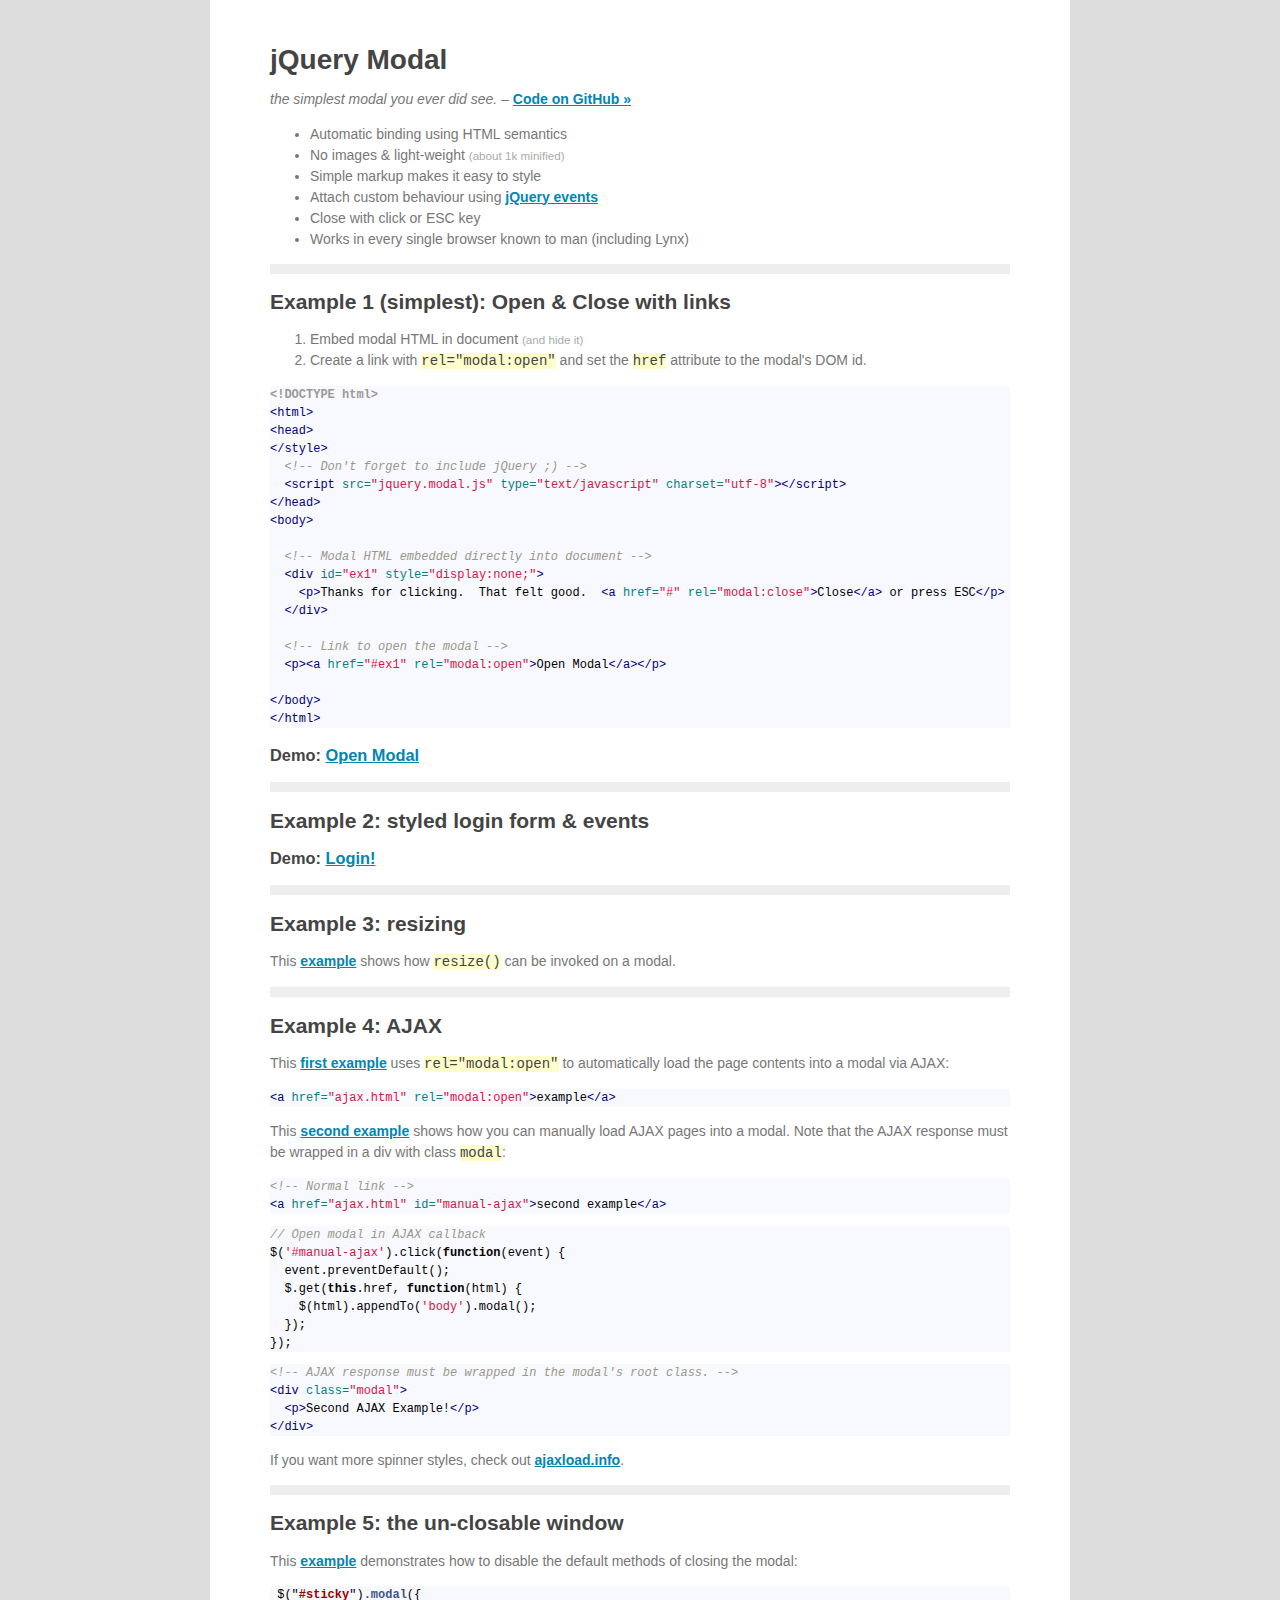
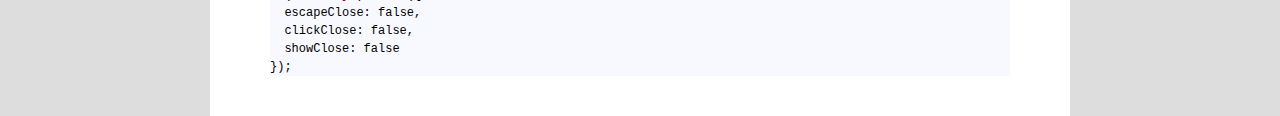
<file: index.html>
<!DOCTYPE html> 
<html> 
<head> 
  <script src="http://ajax.googleapis.com/ajax/libs/jquery/1.8/jquery.min.js" type="text/javascript" charset="utf-8"></script>
  
  <script src="jquery.modal.js" type="text/javascript" charset="utf-8"></script>
  <link rel="stylesheet" href="jquery.modal.css" type="text/css" media="screen" />
  
  <script src="highlight/highlight.pack.js" type="text/javascript" charset="utf-8"></script>
  <script type="text/javascript" charset="utf-8"> hljs.initHighlightingOnLoad(); </script>
  <link rel="stylesheet" href="highlight/github.css" type="text/css" media="screen" />
  <style type="text/css" media="screen">
    html { background: #ddd; }
    body { font: normal 14px/21px "Helvetica Neue", Arial, sans-serif; color: #777; padding: 30px 60px; width: 740px; margin: 0 auto; background: #fff; }
    small { color: #aaa; }
    h1,h2,h3,h4 { color: #444; }
    a { color: #0086B3; font-weight: bold; }
    a:hover { color: #000; }
    p code, li code {background:#ffffcc; color: #444;}
    pre { font-size: 12px; line-height: 18px; }
    hr { height: 10px; background: #eee; border: none; }
    table {width:100%;border-collapse:collapse;}
    td { border: 1px solid #eee; padding: 15px; }
    td pre { margin: 0; }
    
    /* Example 2 (login form) */
    .login_form.modal {
      border-radius: 0;
      line-height: 18px;
      padding: 0;
      font-family: "Lucida Grande", Verdana, sans-serif;
    }
    
    .login_form h3 {
      margin: 0;
      padding: 10px;
      color: #fff;
      font-size: 14px;
      background: -moz-linear-gradient(top, #2e5764, #1e3d47);
      background: -webkit-gradient(linear,left bottom,left top,color-stop(0, #1e3d47),color-stop(1, #2e5764));
    }
    
    .login_form.modal p { padding: 20px 30px; border-bottom: 1px solid #ddd; margin: 0;
      background: -webkit-gradient(linear,left bottom,left top,color-stop(0, #eee),color-stop(1, #fff));  
      overflow: hidden;
    }
    .login_form.modal p:last-child { border: none; }
    .login_form.modal p label { float: left; font-weight: bold; color: #333; font-size: 13px; width: 110px; line-height: 22px; }
    .login_form.modal p input[type="text"],
    .login_form.modal p input[type="password"] {
      font: normal 12px/18px "Lucida Grande", Verdana;
      padding: 3px;
      border: 1px solid #ddd;
      width: 200px;
    }
    
    
    .part {
      display: none;
    }
    
  </style>
  <title>jQuery Modal</title>
</head> 
<body>
    
<h1>jQuery Modal</h1>
<p><em>the simplest modal you ever did see.</em> &ndash; <a href="http://github.com/davistan/jquery-modal">Code on GitHub &raquo;</a></p>
<ul>
  <li>Automatic binding using HTML semantics</li>
  <li>No images &amp; light-weight <small>(about 1k minified)</small></li>
  <li>Simple markup makes it easy to style</li>
  <li>Attach custom behaviour using <a href="http://api.jquery.com/category/events/">jQuery events</a></li>
  <li>Close with click or ESC key</li>
  <li>Works in every single browser known to man (including Lynx)</li>
</ul>


    
<hr />

<h2>Example 1 (simplest): Open &amp; Close with links</h2>
<ol>
  <li>Embed modal HTML in document <small>(and hide it)</small></li>
  <li>Create a link with <code>rel="modal:open"</code> and set the <code>href</code> attribute to the modal's DOM id.</li> 
</ol>
<pre><code>&lt;!DOCTYPE html&gt;
&lt;html&gt;
&lt;head&gt;
&lt;/style&gt;
  &lt;!-- Don't forget to include jQuery ;) --&gt;
  &lt;script src=&quot;jquery.modal.js&quot; type=&quot;text/javascript&quot; charset=&quot;utf-8&quot;&gt;&lt;/script&gt;
&lt;/head&gt;
&lt;body&gt;

  &lt;!-- Modal HTML embedded directly into document --&gt;
  &lt;div id=&quot;ex1&quot; style=&quot;display:none;&quot;&gt;
    &lt;p&gt;Thanks for clicking.  That felt good.  &lt;a href=&quot;#&quot; rel=&quot;modal:close&quot;&gt;Close&lt;/a&gt; or press ESC&lt;/p&gt;
  &lt;/div&gt;

  &lt;!-- Link to open the modal --&gt;
  &lt;p&gt;&lt;a href=&quot;#ex1&quot; rel=&quot;modal:open&quot;&gt;Open Modal&lt;/a&gt;&lt;/p&gt;

&lt;/body&gt;
&lt;/html&gt;
</code></pre>

<!-- Link to open the modal -->
<h3>Demo: <a href="#ex1" rel="modal:open">Open Modal</a></h3>

<!-- Modal HTML embedded directly into document -->
<div class="modal" id="ex1" style="display:none;">
  <p>Thanks for clicking.  That felt good.  <br />Click <a href="#" rel="modal:close">close</a>, click the overlay, or press ESC</p>
</div>

<hr />

<h2>Example 2: styled login form &amp; events</h2>

<!-- Link to open the modal -->
<h3>Demo: <a href="#ex2" rel="modal:open">Login!</a></h3>

<!-- Modal HTML embedded directly into document -->
<form action="" class="login_form modal" id="ex2" style="display:none;">
  <h3>Please login to continue</h3>
  <p><label>Username:</label><input type="text" /></p>
  <p><label>Password:</label><input type="password" /></p>
  <p><input type="submit" value="Login" /></p>
</form>

<hr />

<h2>Example 3: resizing</h2>
<p>This <a href="#ex3" rel="modal:open">example</a> shows how <code>resize()</code> can be invoked on a modal.</p>
<div id="ex3" class="modal">
  <p><a id="more" href="#more">More!</a></p>
  <p>Lorem ipsum dolor sit amet, consectetur adipisicing elit, sed do eiusmod tempor incididunt ut labore et dolore magna aliqua. Ut enim ad minim veniam, quis nostrud exercitation ullamco laboris nisi ut aliquip ex ea commodo consequat.</p>
</div>

<hr />

<h2>Example 4: AJAX</h2>

<p>This <a href="ajax.html" rel="modal:open">first example</a> uses <code>rel="modal:open"</code> to automatically load the page contents into a modal via AJAX:</p>

<pre><code>&lt;a href=&quot;ajax.html&quot; rel=&quot;modal:open&quot;&gt;example&lt;/a&gt;</code></pre>

<p>This <a href="ajax2.html" id="manual-ajax">second example</a> shows how you can manually load AJAX pages into a modal. Note that the AJAX response must be wrapped in a div with class <code>modal</code>:</p>

<pre><code>&lt;!-- Normal link --&gt;<br/>&lt;a href=&quot;ajax.html&quot; id=&quot;manual-ajax&quot;&gt;second example&lt;/a&gt;</code></pre>

<pre><code>// Open modal in AJAX callback
$('#manual-ajax').click(function(event) {
  event.preventDefault();
  $.get(this.href, function(html) {
    $(html).appendTo('body').modal();
  });
});</code></pre>
  
<pre><code>&lt;!-- AJAX response must be wrapped in the modal's root class. --&gt;<br/>&lt;div class=&quot;modal&quot;&gt;<br/>  &lt;p&gt;Second AJAX Example!&lt;/p&gt;<br/>&lt;/div&gt;</pre></code>
  
<p>If you want more spinner styles, check out <a href="http://ajaxload.info/">ajaxload.info</a>.</p>  

<hr />

<h2>Example 5: the un-closable window</h2>
<p>
  This <a href="#ex5">example</a> demonstrates how to disable the default methods of closing the modal:
  
<pre><code> $("#sticky").modal({
  escapeClose: false,
  clickClose: false,
  showClose: false
});</code></pre>
  
  
</p>
<div id="ex5" class="modal">
  <p>If you do this, be sure to provide the user with an alternate method of <a href="#" rel="modal:close">closing the window.</a></p>
</div>

<script src="jquery.transit.js" type="text/javascript" charset="utf-8"></script>
<script type="text/javascript" charset="utf-8">
  $(function() {
    $.cssEase['bounce'] = 'cubic-bezier(0.175, 0.885, 0.320, 1.275)';

    function log_modal_event(event, modal) {
      if(typeof console != 'undefined' && console.log) console.log("[event] " + event.type);
    };
    
    $(document).on($.modal.BEFORE_BLOCK, log_modal_event);
    $(document).on($.modal.BLOCK, log_modal_event);
    $(document).on($.modal.BEFORE_OPEN, log_modal_event);
    $(document).on($.modal.OPEN, log_modal_event);
    $(document).on($.modal.BEFORE_CLOSE, log_modal_event);
    $(document).on($.modal.CLOSE, log_modal_event);
    $(document).on($.modal.AJAX_SEND, log_modal_event);
    $(document).on($.modal.AJAX_SUCCESS, log_modal_event);
    $(document).on($.modal.AJAX_COMPLETE, log_modal_event);

    $(document).on($.modal.BLOCK, function(e, m){
      $(m.blocker[0]).hide().fadeIn(200);
    });

    $(document).on($.modal.BEFORE_OPEN, function(e, m){
      $(m.elm[0]).css({scale: 0.7}).transit({scale: 1}, 200, 'bounce');
    });
    $(document).on($.modal.BEFORE_CLOSE, function(e, m){
      $(m.elm[0]).clone().appendTo($(m.elm[0]).parent())
      .transit({scale: 0.8, opacity: 0}, 200, function() { this.remove(); });
    });
    
    $('#more').click(function() {
      $(this).parent().after($(this).parent().next().clone());
      $.modal.resize();
      return false;
    });
    
    $('#manual-ajax').click(function(event) {
      event.preventDefault();
      $.get(this.href, function(html) {
        $(html).appendTo('body').modal();
      });
    });
    
    $('a[href="#ex5"]').click(function(event) {
      event.preventDefault();
      $(this).modal({
        escapeClose: false,
        clickClose: false,
        showClose: false
      });
    });
    
  });
</script>
</body> 
</html>
</file>
<file: highlight/github.css>
/*

github.com style (c) Vasily Polovnyov <vast@whiteants.net>

*/

pre code {
  display: block;
  color: #000;
  background: #f8f8ff
}

pre .comment,
pre .template_comment,
pre .diff .header,
pre .javadoc {
  color: #998;
  font-style: italic
}

pre .keyword,
pre .css .rule .keyword,
pre .winutils,
pre .javascript .title,
pre .lisp .title,
pre .subst {
  color: #000;
  font-weight: bold
}

pre .number,
pre .hexcolor {
  color: #40a070
}

pre .string,
pre .attribute .value,
pre .phpdoc,
pre .tex .formula {
  color: #d14
}

pre .title,
pre .id {
  color: #900;
  font-weight: bold
}

pre .javascript .title,
pre .lisp .title,
pre .subst {
  font-weight: normal
}

pre .class .title,
pre .tex .command {
  color: #458;
  font-weight: bold
}

pre .tag,
pre .css .keyword,
pre .html .keyword,
pre .tag .title,
pre .django .tag .keyword {
  color: #000080;
  font-weight: normal
}

pre .attribute,
pre .variable,
pre .instancevar,
pre .lisp .body {
  color: #008080
}

pre .regexp {
  color: #009926
}

pre .class {
  color: #458;
  font-weight: bold
}

pre .symbol,
pre .ruby .symbol .string,
pre .ruby .symbol .keyword,
pre .ruby .symbol .keymethods,
pre .lisp .keyword,
pre .tex .special {
  color: #990073
}

pre .builtin,
pre .built_in,
pre .lisp .title {
  color: #0086b3
}

pre .preprocessor,
pre .pi,
pre .doctype,
pre .shebang,
pre .cdata {
  color: #999;
  font-weight: bold
}

pre .deletion {
  background: #fdd
}

pre .addition {
  background: #dfd
}

pre .diff .change {
  background: #0086b3
}

pre .chunk {
  color: #aaa
}

pre .tex .formula {
  opacity: 0.5;
}
</file>
